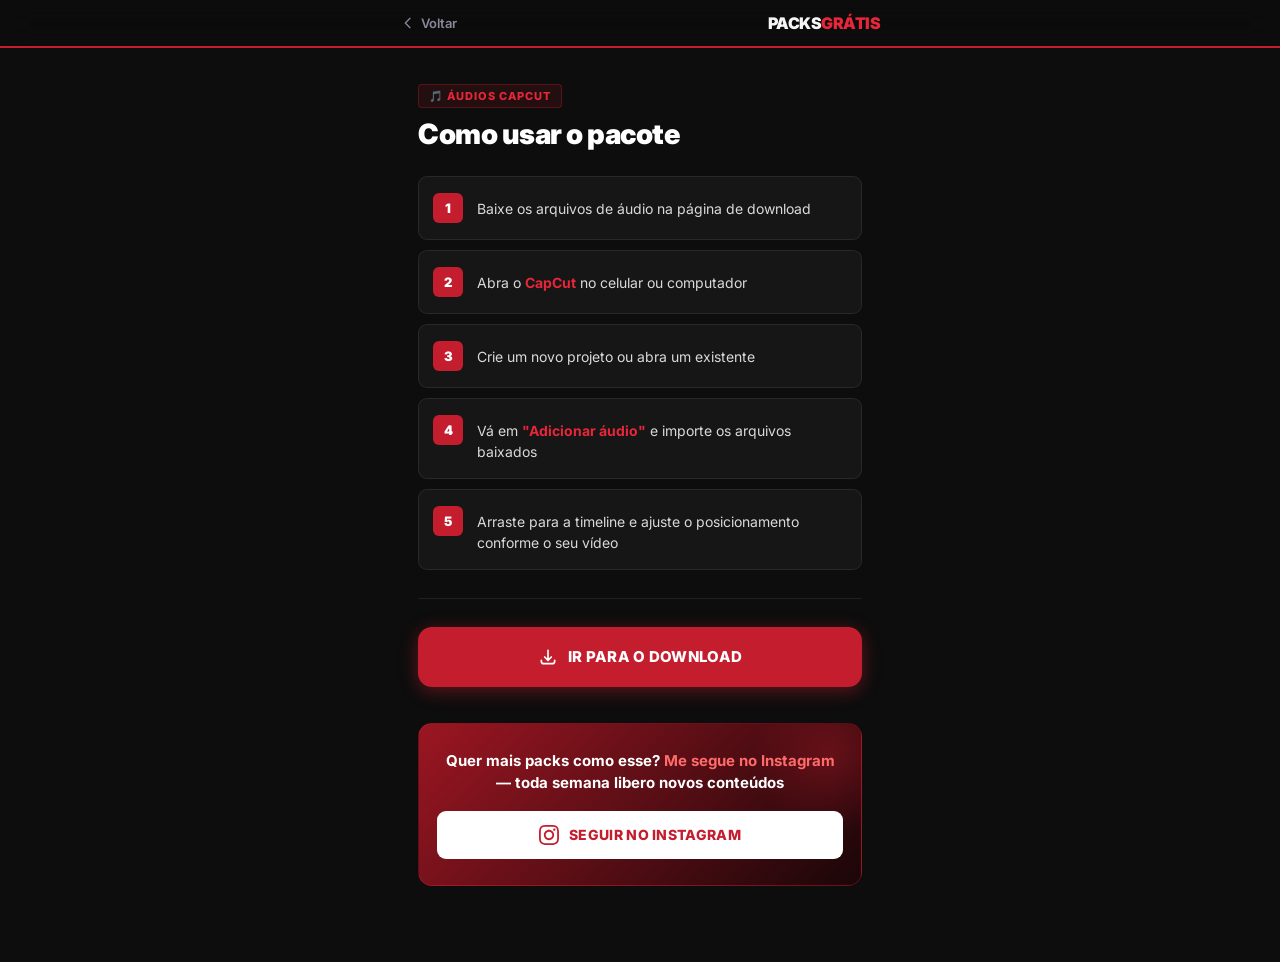
<file: audios-capcut/como-usar/index.html>
<!DOCTYPE html>
<html lang="pt-BR">
<head>
  <meta charset="UTF-8" />
  <meta name="viewport" content="width=device-width, initial-scale=1.0" />
  <meta name="description" content="Como usar o pack de áudios CapCut — passo a passo para importar e usar nos seus vídeos." />
  <title>Como Usar · Áudios CapCut · Packs Grátis</title>
  <link rel="stylesheet" href="../../style.css" />
</head>
<body>

  <header class="topbar">
    <div class="topbar-inner">
      <a href="../index.html" class="back-btn">
        <svg fill="none" stroke="currentColor" stroke-width="2" viewBox="0 0 24 24">
          <path stroke-linecap="round" stroke-linejoin="round" d="M15 19l-7-7 7-7"/>
        </svg>
        Voltar
      </a>
      <span class="topbar-logo">packs<span>grátis</span></span>
    </div>
  </header>

  <main class="container">

    <div class="page-header fade-in">
      <div class="category-tag">🎵 Áudios CapCut</div>
      <h1>Como usar o pacote</h1>
    </div>

    <div class="steps-list">

      <div class="step-item">
        <div class="step-num">1</div>
        <div class="step-text">Baixe os arquivos de áudio na página de download</div>
      </div>

      <div class="step-item">
        <div class="step-num">2</div>
        <div class="step-text">Abra o <strong style="color:var(--accent-l)">CapCut</strong> no celular ou computador</div>
      </div>

      <div class="step-item">
        <div class="step-num">3</div>
        <div class="step-text">Crie um novo projeto ou abra um existente</div>
      </div>

      <div class="step-item">
        <div class="step-num">4</div>
        <div class="step-text">Vá em <strong style="color:var(--accent-l)">"Adicionar áudio"</strong> e importe os arquivos baixados</div>
      </div>

      <div class="step-item">
        <div class="step-num">5</div>
        <div class="step-text">Arraste para a timeline e ajuste o posicionamento conforme o seu vídeo</div>
      </div>

    </div>

    <div class="divider"></div>

    <div style="margin-bottom: 24px;">
      <a href="../download/index.html" id="audios-go-download" class="action-btn primary">
        <svg fill="none" stroke="currentColor" stroke-width="2" viewBox="0 0 24 24" style="width:20px;height:20px;">
          <path stroke-linecap="round" stroke-linejoin="round" d="M4 16v1a3 3 0 003 3h10a3 3 0 003-3v-1m-4-4l-4 4m0 0l-4-4m4 4V4"/>
        </svg>
        Ir para o download
      </a>
    </div>

    <div class="cta-instagram">
      <p>Quer mais packs como esse? <span>Me segue no Instagram</span> — toda semana libero novos conteúdos</p>
      <a href="https://instagram.com/" id="ig-follow-audios-uso" target="_blank" rel="noopener" class="ig-btn">
        <svg width="20" height="20" viewBox="0 0 24 24" fill="currentColor">
          <path d="M12 2.163c3.204 0 3.584.012 4.85.07 3.252.148 4.771 1.691 4.919 4.919.058 1.265.069 1.645.069 4.849 0 3.205-.012 3.584-.069 4.849-.149 3.225-1.664 4.771-4.919 4.919-1.266.058-1.644.07-4.85.07-3.204 0-3.584-.012-4.849-.07-3.26-.149-4.771-1.699-4.919-4.92-.058-1.265-.07-1.644-.07-4.849 0-3.204.013-3.583.07-4.849.149-3.227 1.664-4.771 4.919-4.919 1.266-.057 1.645-.069 4.849-.069zm0-2.163c-3.259 0-3.667.014-4.947.072-4.358.2-6.78 2.618-6.98 6.98-.059 1.281-.073 1.689-.073 4.948 0 3.259.014 3.668.072 4.948.2 4.358 2.618 6.78 6.98 6.98 1.281.058 1.689.072 4.948.072 3.259 0 3.668-.014 4.948-.072 4.354-.2 6.782-2.618 6.979-6.98.059-1.28.073-1.689.073-4.948 0-3.259-.014-3.667-.072-4.947-.196-4.354-2.617-6.78-6.979-6.98-1.281-.059-1.69-.073-4.949-.073zm0 5.838c-3.403 0-6.162 2.759-6.162 6.162s2.759 6.163 6.162 6.163 6.162-2.759 6.162-6.163c0-3.403-2.759-6.162-6.162-6.162zm0 10.162c-2.209 0-4-1.79-4-4 0-2.209 1.791-4 4-4s4 1.791 4 4c0 2.21-1.791 4-4 4zm6.406-11.845c-.796 0-1.441.645-1.441 1.44s.645 1.44 1.441 1.44c.795 0 1.439-.645 1.439-1.44s-.644-1.44-1.439-1.44z"/>
        </svg>
        Seguir no Instagram
      </a>
    </div>

    <div class="spacer"></div>
  </main>

</body>
</html>
</file>
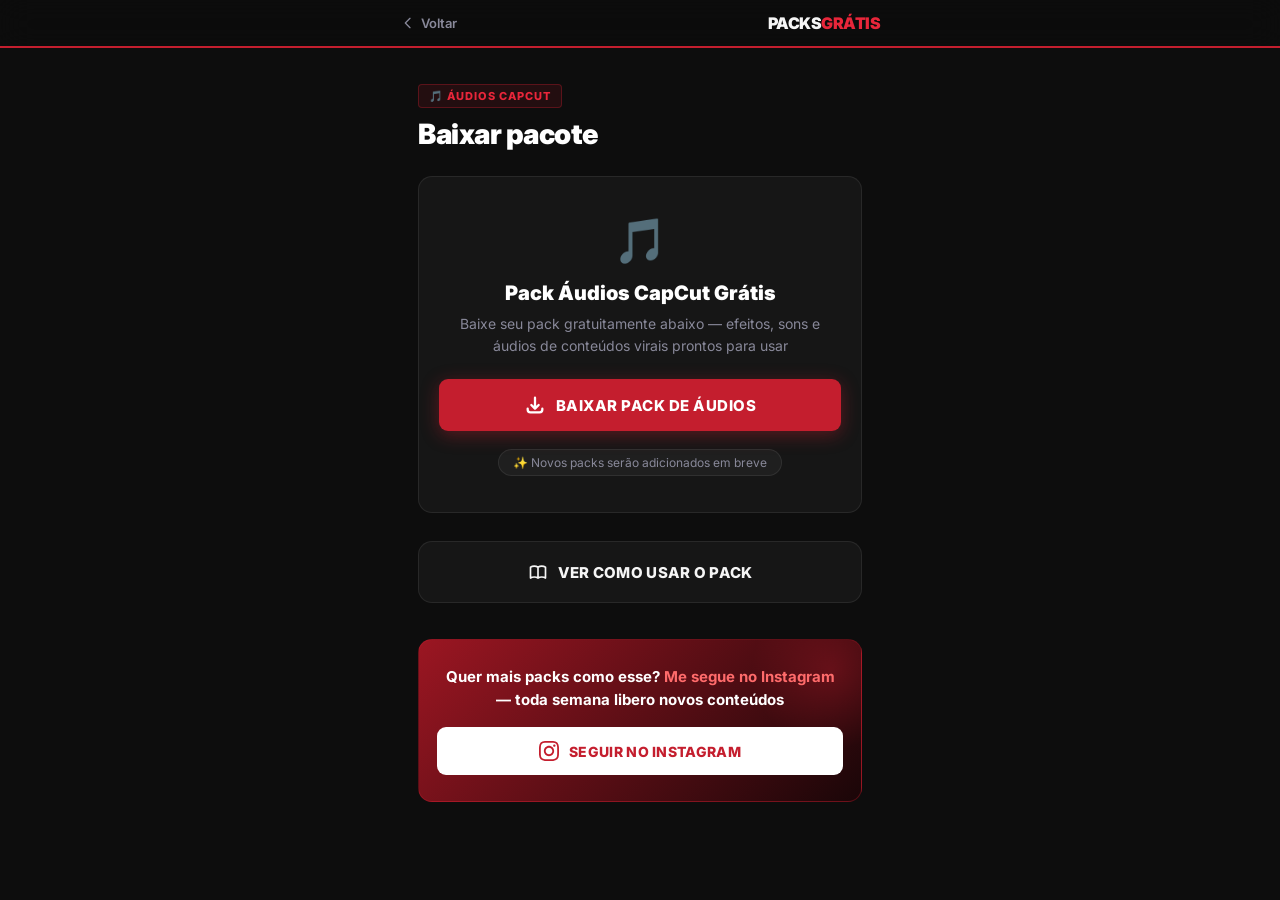
<file: audios-capcut/download/index.html>
<!DOCTYPE html>
<html lang="pt-BR">
<head>
  <meta charset="UTF-8" />
  <meta name="viewport" content="width=device-width, initial-scale=1.0" />
  <meta name="description" content="Baixe agora o pack de áudios gratuito para CapCut — sons e efeitos de conteúdos virais." />
  <title>Download · Áudios CapCut · Packs Grátis</title>
  <link rel="stylesheet" href="../../style.css" />
</head>
<body>

  <header class="topbar">
    <div class="topbar-inner">
      <a href="../index.html" class="back-btn">
        <svg fill="none" stroke="currentColor" stroke-width="2" viewBox="0 0 24 24">
          <path stroke-linecap="round" stroke-linejoin="round" d="M15 19l-7-7 7-7"/>
        </svg>
        Voltar
      </a>
      <span class="topbar-logo">packs<span>grátis</span></span>
    </div>
  </header>

  <main class="container">

    <div class="page-header fade-in">
      <div class="category-tag">🎵 Áudios CapCut</div>
      <h1>Baixar pacote</h1>
    </div>

    <div class="download-box fade-in">
      <span class="download-icon">🎵</span>
      <h2>Pack Áudios CapCut Grátis</h2>
      <p>Baixe seu pack gratuitamente abaixo — efeitos, sons e áudios de conteúdos virais prontos para usar</p>
      <a href="#" id="audios-download-btn" class="download-btn">
        <svg fill="none" stroke="currentColor" stroke-width="2.5" viewBox="0 0 24 24" style="width:22px;height:22px;">
          <path stroke-linecap="round" stroke-linejoin="round" d="M4 16v1a3 3 0 003 3h10a3 3 0 003-3v-1m-4-4l-4 4m0 0l-4-4m4 4V4"/>
        </svg>
        Baixar Pack de Áudios
      </a>
      <div class="soon-tag">✨ Novos packs serão adicionados em breve</div>
    </div>

    <div style="margin-bottom: 24px;">
      <a href="../como-usar/index.html" id="audios-see-how" class="action-btn secondary">
        <svg fill="none" stroke="currentColor" stroke-width="2" viewBox="0 0 24 24" style="width:20px;height:20px;">
          <path stroke-linecap="round" stroke-linejoin="round" d="M12 6.253v13m0-13C10.832 5.477 9.246 5 7.5 5S4.168 5.477 3 6.253v13C4.168 18.477 5.754 18 7.5 18s3.332.477 4.5 1.253m0-13C13.168 5.477 14.754 5 16.5 5c1.747 0 3.332.477 4.5 1.253v13C19.832 18.477 18.247 18 16.5 18c-1.746 0-3.332.477-4.5 1.253"/>
        </svg>
        Ver como usar o pack
      </a>
    </div>

    <div class="cta-instagram">
      <p>Quer mais packs como esse? <span>Me segue no Instagram</span> — toda semana libero novos conteúdos</p>
      <a href="https://instagram.com/" id="ig-follow-audios-dl" target="_blank" rel="noopener" class="ig-btn">
        <svg width="20" height="20" viewBox="0 0 24 24" fill="currentColor">
          <path d="M12 2.163c3.204 0 3.584.012 4.85.07 3.252.148 4.771 1.691 4.919 4.919.058 1.265.069 1.645.069 4.849 0 3.205-.012 3.584-.069 4.849-.149 3.225-1.664 4.771-4.919 4.919-1.266.058-1.644.07-4.85.07-3.204 0-3.584-.012-4.849-.07-3.26-.149-4.771-1.699-4.919-4.92-.058-1.265-.07-1.644-.07-4.849 0-3.204.013-3.583.07-4.849.149-3.227 1.664-4.771 4.919-4.919 1.266-.057 1.645-.069 4.849-.069zm0-2.163c-3.259 0-3.667.014-4.947.072-4.358.2-6.78 2.618-6.98 6.98-.059 1.281-.073 1.689-.073 4.948 0 3.259.014 3.668.072 4.948.2 4.358 2.618 6.78 6.98 6.98 1.281.058 1.689.072 4.948.072 3.259 0 3.668-.014 4.948-.072 4.354-.2 6.782-2.618 6.979-6.98.059-1.28.073-1.689.073-4.948 0-3.259-.014-3.667-.072-4.947-.196-4.354-2.617-6.78-6.979-6.98-1.281-.059-1.69-.073-4.949-.073zm0 5.838c-3.403 0-6.162 2.759-6.162 6.162s2.759 6.163 6.162 6.163 6.162-2.759 6.162-6.163c0-3.403-2.759-6.162-6.162-6.162zm0 10.162c-2.209 0-4-1.79-4-4 0-2.209 1.791-4 4-4s4 1.791 4 4c0 2.21-1.791 4-4 4zm6.406-11.845c-.796 0-1.441.645-1.441 1.44s.645 1.44 1.441 1.44c.795 0 1.439-.645 1.439-1.44s-.644-1.44-1.439-1.44z"/>
        </svg>
        Seguir no Instagram
      </a>
    </div>

    <div class="spacer"></div>
  </main>

</body>
</html>
</file>
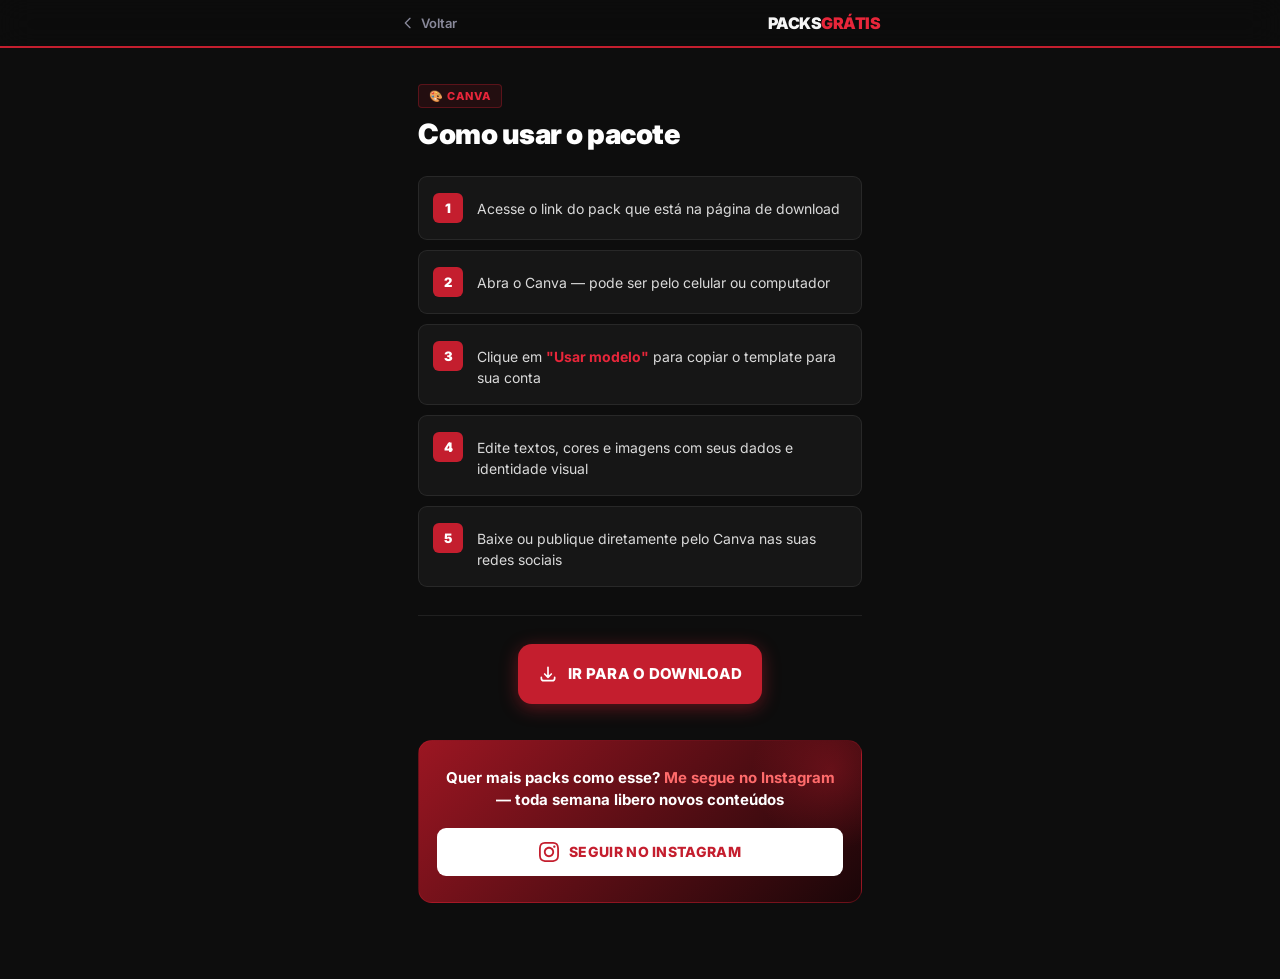
<file: canva/como-usar/index.html>
<!DOCTYPE html>
<html lang="pt-BR">
<head>
  <meta charset="UTF-8" />
  <meta name="viewport" content="width=device-width, initial-scale=1.0" />
  <meta name="description" content="Como usar o pack Canva gratuito — passo a passo simples para editar e publicar seus conteúdos." />
  <title>Como Usar · Pack Canva · Packs Grátis</title>
  <link rel="stylesheet" href="../../style.css" />
</head>
<body>

  <header class="topbar">
    <div class="topbar-inner">
      <a href="../index.html" class="back-btn">
        <svg fill="none" stroke="currentColor" stroke-width="2" viewBox="0 0 24 24">
          <path stroke-linecap="round" stroke-linejoin="round" d="M15 19l-7-7 7-7"/>
        </svg>
        Voltar
      </a>
      <span class="topbar-logo">packs<span>grátis</span></span>
    </div>
  </header>

  <main class="container">

    <div class="page-header fade-in">
      <div class="category-tag">🎨 Canva</div>
      <h1>Como usar o pacote</h1>
    </div>

    <div class="steps-list">

      <div class="step-item">
        <div class="step-num">1</div>
        <div class="step-text">Acesse o link do pack que está na página de download</div>
      </div>

      <div class="step-item">
        <div class="step-num">2</div>
        <div class="step-text">Abra o Canva — pode ser pelo celular ou computador</div>
      </div>

      <div class="step-item">
        <div class="step-num">3</div>
        <div class="step-text">Clique em <strong style="color:var(--accent-l)">"Usar modelo"</strong> para copiar o template para sua conta</div>
      </div>

      <div class="step-item">
        <div class="step-num">4</div>
        <div class="step-text">Edite textos, cores e imagens com seus dados e identidade visual</div>
      </div>

      <div class="step-item">
        <div class="step-num">5</div>
        <div class="step-text">Baixe ou publique diretamente pelo Canva nas suas redes sociais</div>
      </div>

    </div>

    <div class="divider"></div>

    <div style="text-align:center; margin-bottom: 24px;">
      <a href="../download/index.html" id="canva-go-download" class="action-btn primary" style="display:inline-flex; max-width: 320px; margin: 0 auto;">
        <svg fill="none" stroke="currentColor" stroke-width="2" viewBox="0 0 24 24" style="width:20px;height:20px;">
          <path stroke-linecap="round" stroke-linejoin="round" d="M4 16v1a3 3 0 003 3h10a3 3 0 003-3v-1m-4-4l-4 4m0 0l-4-4m4 4V4"/>
        </svg>
        Ir para o download
      </a>
    </div>

    <!-- CTA INSTAGRAM -->
    <div class="cta-instagram">
      <p>Quer mais packs como esse? <span>Me segue no Instagram</span> — toda semana libero novos conteúdos</p>
      <a href="https://instagram.com/" id="ig-follow-canva-uso" target="_blank" rel="noopener" class="ig-btn">
        <svg width="20" height="20" viewBox="0 0 24 24" fill="currentColor">
          <path d="M12 2.163c3.204 0 3.584.012 4.85.07 3.252.148 4.771 1.691 4.919 4.919.058 1.265.069 1.645.069 4.849 0 3.205-.012 3.584-.069 4.849-.149 3.225-1.664 4.771-4.919 4.919-1.266.058-1.644.07-4.85.07-3.204 0-3.584-.012-4.849-.07-3.26-.149-4.771-1.699-4.919-4.92-.058-1.265-.07-1.644-.07-4.849 0-3.204.013-3.583.07-4.849.149-3.227 1.664-4.771 4.919-4.919 1.266-.057 1.645-.069 4.849-.069zm0-2.163c-3.259 0-3.667.014-4.947.072-4.358.2-6.78 2.618-6.98 6.98-.059 1.281-.073 1.689-.073 4.948 0 3.259.014 3.668.072 4.948.2 4.358 2.618 6.78 6.98 6.98 1.281.058 1.689.072 4.948.072 3.259 0 3.668-.014 4.948-.072 4.354-.2 6.782-2.618 6.979-6.98.059-1.28.073-1.689.073-4.948 0-3.259-.014-3.667-.072-4.947-.196-4.354-2.617-6.78-6.979-6.98-1.281-.059-1.69-.073-4.949-.073zm0 5.838c-3.403 0-6.162 2.759-6.162 6.162s2.759 6.163 6.162 6.163 6.162-2.759 6.162-6.163c0-3.403-2.759-6.162-6.162-6.162zm0 10.162c-2.209 0-4-1.79-4-4 0-2.209 1.791-4 4-4s4 1.791 4 4c0 2.21-1.791 4-4 4zm6.406-11.845c-.796 0-1.441.645-1.441 1.44s.645 1.44 1.441 1.44c.795 0 1.439-.645 1.439-1.44s-.644-1.44-1.439-1.44z"/>
        </svg>
        Seguir no Instagram
      </a>
    </div>

    <div class="spacer"></div>
  </main>

</body>
</html>
</file>
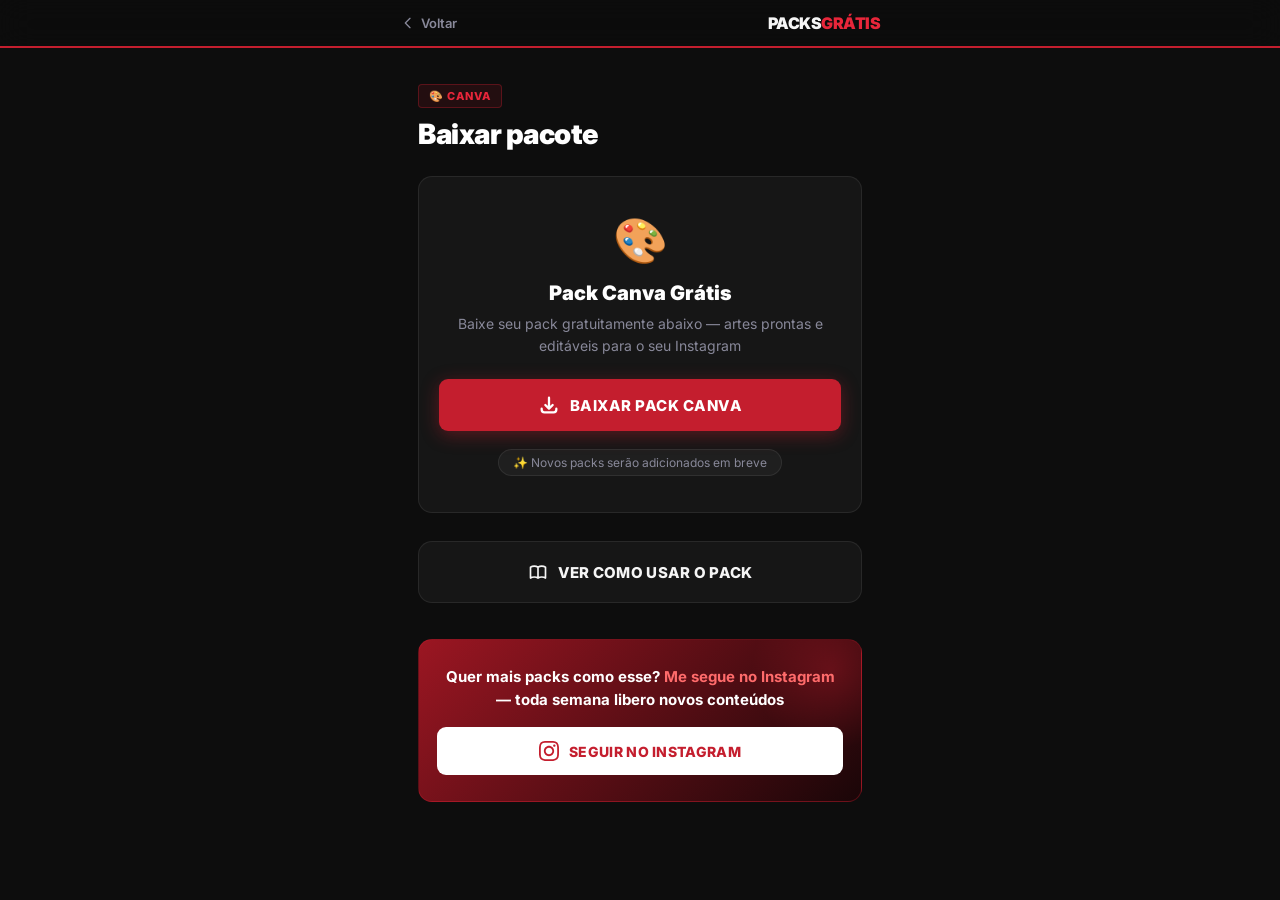
<file: canva/download/index.html>
<!DOCTYPE html>
<html lang="pt-BR">
<head>
  <meta charset="UTF-8" />
  <meta name="viewport" content="width=device-width, initial-scale=1.0" />
  <meta name="description" content="Baixe agora o pack Canva gratuito com artes prontas e editáveis para Instagram." />
  <title>Download · Pack Canva · Packs Grátis</title>
  <link rel="stylesheet" href="../../style.css" />
</head>
<body>

  <header class="topbar">
    <div class="topbar-inner">
      <a href="../index.html" class="back-btn">
        <svg fill="none" stroke="currentColor" stroke-width="2" viewBox="0 0 24 24">
          <path stroke-linecap="round" stroke-linejoin="round" d="M15 19l-7-7 7-7"/>
        </svg>
        Voltar
      </a>
      <span class="topbar-logo">packs<span>grátis</span></span>
    </div>
  </header>

  <main class="container">

    <div class="page-header fade-in">
      <div class="category-tag">🎨 Canva</div>
      <h1>Baixar pacote</h1>
    </div>

    <div class="download-box fade-in">
      <span class="download-icon">🎨</span>
      <h2>Pack Canva Grátis</h2>
      <p>Baixe seu pack gratuitamente abaixo — artes prontas e editáveis para o seu Instagram</p>
      <a href="#" id="canva-download-btn" class="download-btn">
        <svg fill="none" stroke="currentColor" stroke-width="2.5" viewBox="0 0 24 24" style="width:22px;height:22px;">
          <path stroke-linecap="round" stroke-linejoin="round" d="M4 16v1a3 3 0 003 3h10a3 3 0 003-3v-1m-4-4l-4 4m0 0l-4-4m4 4V4"/>
        </svg>
        Baixar Pack Canva
      </a>
      <div class="soon-tag">✨ Novos packs serão adicionados em breve</div>
    </div>

    <div style="margin-bottom: 24px;">
      <a href="../como-usar/index.html" id="canva-see-how" class="action-btn secondary">
        <svg fill="none" stroke="currentColor" stroke-width="2" viewBox="0 0 24 24" style="width:20px;height:20px;">
          <path stroke-linecap="round" stroke-linejoin="round" d="M12 6.253v13m0-13C10.832 5.477 9.246 5 7.5 5S4.168 5.477 3 6.253v13C4.168 18.477 5.754 18 7.5 18s3.332.477 4.5 1.253m0-13C13.168 5.477 14.754 5 16.5 5c1.747 0 3.332.477 4.5 1.253v13C19.832 18.477 18.247 18 16.5 18c-1.746 0-3.332.477-4.5 1.253"/>
        </svg>
        Ver como usar o pack
      </a>
    </div>

    <!-- CTA INSTAGRAM -->
    <div class="cta-instagram">
      <p>Quer mais packs como esse? <span>Me segue no Instagram</span> — toda semana libero novos conteúdos</p>
      <a href="https://instagram.com/" id="ig-follow-canva-dl" target="_blank" rel="noopener" class="ig-btn">
        <svg width="20" height="20" viewBox="0 0 24 24" fill="currentColor">
          <path d="M12 2.163c3.204 0 3.584.012 4.85.07 3.252.148 4.771 1.691 4.919 4.919.058 1.265.069 1.645.069 4.849 0 3.205-.012 3.584-.069 4.849-.149 3.225-1.664 4.771-4.919 4.919-1.266.058-1.644.07-4.85.07-3.204 0-3.584-.012-4.849-.07-3.26-.149-4.771-1.699-4.919-4.92-.058-1.265-.07-1.644-.07-4.849 0-3.204.013-3.583.07-4.849.149-3.227 1.664-4.771 4.919-4.919 1.266-.057 1.645-.069 4.849-.069zm0-2.163c-3.259 0-3.667.014-4.947.072-4.358.2-6.78 2.618-6.98 6.98-.059 1.281-.073 1.689-.073 4.948 0 3.259.014 3.668.072 4.948.2 4.358 2.618 6.78 6.98 6.98 1.281.058 1.689.072 4.948.072 3.259 0 3.668-.014 4.948-.072 4.354-.2 6.782-2.618 6.979-6.98.059-1.28.073-1.689.073-4.948 0-3.259-.014-3.667-.072-4.947-.196-4.354-2.617-6.78-6.979-6.98-1.281-.059-1.69-.073-4.949-.073zm0 5.838c-3.403 0-6.162 2.759-6.162 6.162s2.759 6.163 6.162 6.163 6.162-2.759 6.162-6.163c0-3.403-2.759-6.162-6.162-6.162zm0 10.162c-2.209 0-4-1.79-4-4 0-2.209 1.791-4 4-4s4 1.791 4 4c0 2.21-1.791 4-4 4zm6.406-11.845c-.796 0-1.441.645-1.441 1.44s.645 1.44 1.441 1.44c.795 0 1.439-.645 1.439-1.44s-.644-1.44-1.439-1.44z"/>
        </svg>
        Seguir no Instagram
      </a>
    </div>

    <div class="spacer"></div>
  </main>

</body>
</html>
</file>
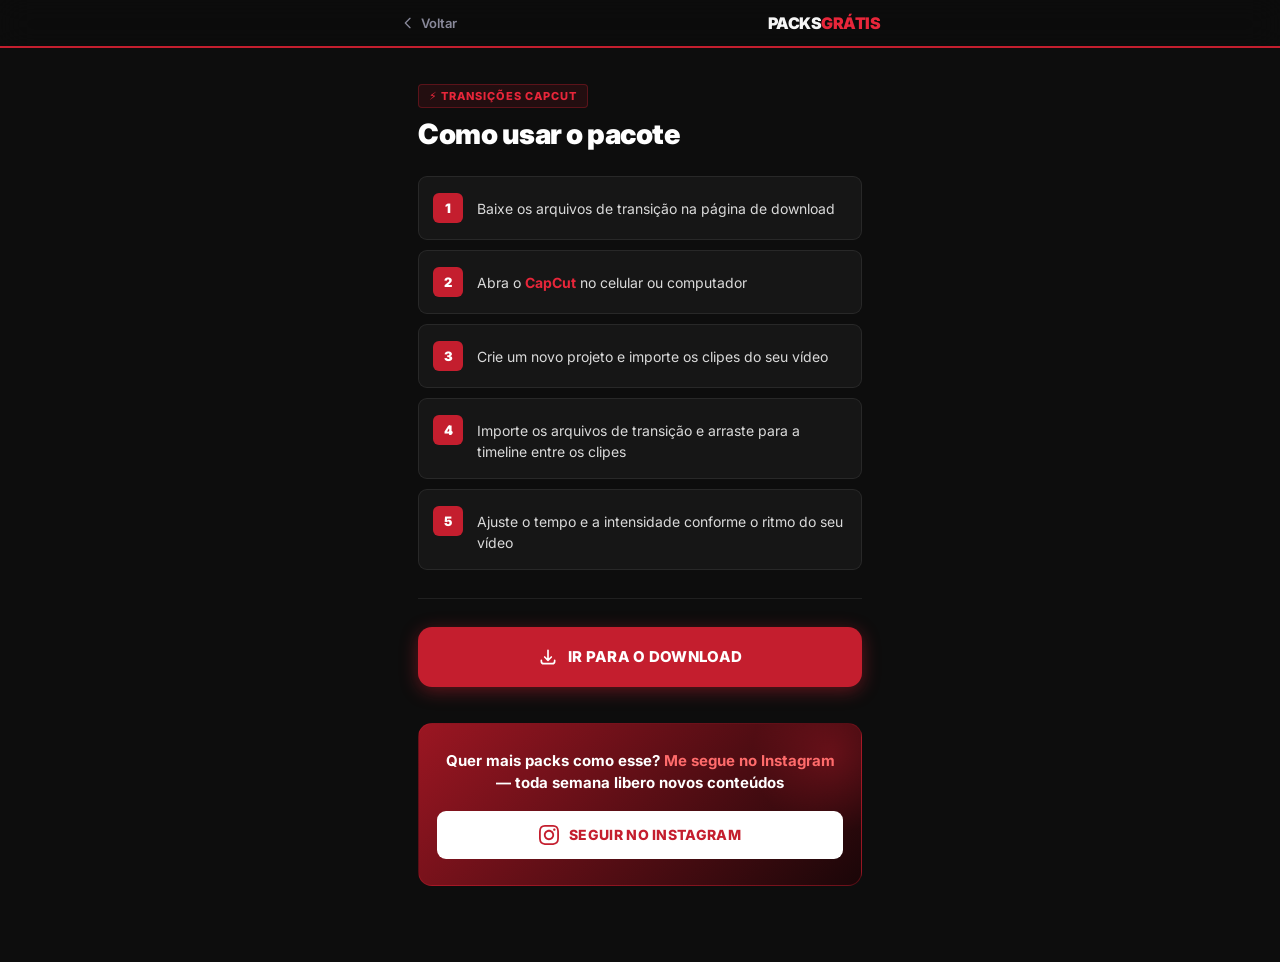
<file: transicoes-capcut/como-usar/index.html>
<!DOCTYPE html>
<html lang="pt-BR">
<head>
  <meta charset="UTF-8" />
  <meta name="viewport" content="width=device-width, initial-scale=1.0" />
  <meta name="description" content="Como usar o pack de transições CapCut — passo a passo para importar e aplicar nos seus vídeos." />
  <title>Como Usar · Transições CapCut · Packs Grátis</title>
  <link rel="stylesheet" href="../../style.css" />
</head>
<body>

  <header class="topbar">
    <div class="topbar-inner">
      <a href="../index.html" class="back-btn">
        <svg fill="none" stroke="currentColor" stroke-width="2" viewBox="0 0 24 24">
          <path stroke-linecap="round" stroke-linejoin="round" d="M15 19l-7-7 7-7"/>
        </svg>
        Voltar
      </a>
      <span class="topbar-logo">packs<span>grátis</span></span>
    </div>
  </header>

  <main class="container">

    <div class="page-header fade-in">
      <div class="category-tag">⚡ Transições CapCut</div>
      <h1>Como usar o pacote</h1>
    </div>

    <div class="steps-list">

      <div class="step-item">
        <div class="step-num">1</div>
        <div class="step-text">Baixe os arquivos de transição na página de download</div>
      </div>

      <div class="step-item">
        <div class="step-num">2</div>
        <div class="step-text">Abra o <strong style="color:var(--accent-l)">CapCut</strong> no celular ou computador</div>
      </div>

      <div class="step-item">
        <div class="step-num">3</div>
        <div class="step-text">Crie um novo projeto e importe os clipes do seu vídeo</div>
      </div>

      <div class="step-item">
        <div class="step-num">4</div>
        <div class="step-text">Importe os arquivos de transição e arraste para a timeline entre os clipes</div>
      </div>

      <div class="step-item">
        <div class="step-num">5</div>
        <div class="step-text">Ajuste o tempo e a intensidade conforme o ritmo do seu vídeo</div>
      </div>

    </div>

    <div class="divider"></div>

    <div style="margin-bottom: 24px;">
      <a href="../download/index.html" id="transicoes-go-download" class="action-btn primary">
        <svg fill="none" stroke="currentColor" stroke-width="2" viewBox="0 0 24 24" style="width:20px;height:20px;">
          <path stroke-linecap="round" stroke-linejoin="round" d="M4 16v1a3 3 0 003 3h10a3 3 0 003-3v-1m-4-4l-4 4m0 0l-4-4m4 4V4"/>
        </svg>
        Ir para o download
      </a>
    </div>

    <div class="cta-instagram">
      <p>Quer mais packs como esse? <span>Me segue no Instagram</span> — toda semana libero novos conteúdos</p>
      <a href="https://instagram.com/" id="ig-follow-transicoes-uso" target="_blank" rel="noopener" class="ig-btn">
        <svg width="20" height="20" viewBox="0 0 24 24" fill="currentColor">
          <path d="M12 2.163c3.204 0 3.584.012 4.85.07 3.252.148 4.771 1.691 4.919 4.919.058 1.265.069 1.645.069 4.849 0 3.205-.012 3.584-.069 4.849-.149 3.225-1.664 4.771-4.919 4.919-1.266.058-1.644.07-4.85.07-3.204 0-3.584-.012-4.849-.07-3.26-.149-4.771-1.699-4.919-4.92-.058-1.265-.07-1.644-.07-4.849 0-3.204.013-3.583.07-4.849.149-3.227 1.664-4.771 4.919-4.919 1.266-.057 1.645-.069 4.849-.069zm0-2.163c-3.259 0-3.667.014-4.947.072-4.358.2-6.78 2.618-6.98 6.98-.059 1.281-.073 1.689-.073 4.948 0 3.259.014 3.668.072 4.948.2 4.358 2.618 6.78 6.98 6.98 1.281.058 1.689.072 4.948.072 3.259 0 3.668-.014 4.948-.072 4.354-.2 6.782-2.618 6.979-6.98.059-1.28.073-1.689.073-4.948 0-3.259-.014-3.667-.072-4.947-.196-4.354-2.617-6.78-6.979-6.98-1.281-.059-1.69-.073-4.949-.073zm0 5.838c-3.403 0-6.162 2.759-6.162 6.162s2.759 6.163 6.162 6.163 6.162-2.759 6.162-6.163c0-3.403-2.759-6.162-6.162-6.162zm0 10.162c-2.209 0-4-1.79-4-4 0-2.209 1.791-4 4-4s4 1.791 4 4c0 2.21-1.791 4-4 4zm6.406-11.845c-.796 0-1.441.645-1.441 1.44s.645 1.44 1.441 1.44c.795 0 1.439-.645 1.439-1.44s-.644-1.44-1.439-1.44z"/>
        </svg>
        Seguir no Instagram
      </a>
    </div>

    <div class="spacer"></div>
  </main>

</body>
</html>
</file>
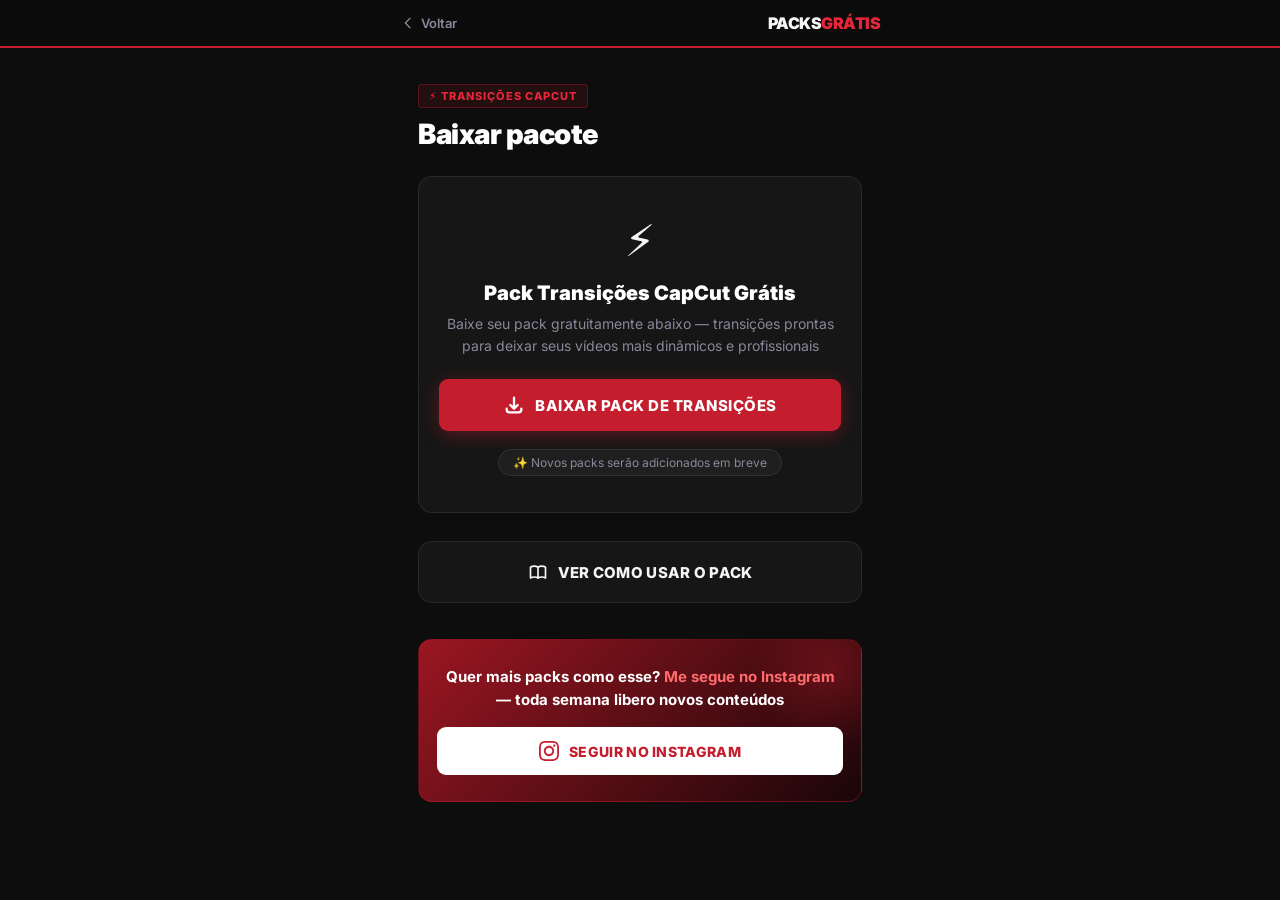
<file: transicoes-capcut/download/index.html>
<!DOCTYPE html>
<html lang="pt-BR">
<head>
  <meta charset="UTF-8" />
  <meta name="viewport" content="width=device-width, initial-scale=1.0" />
  <meta name="description" content="Baixe agora o pack de transições gratuito para CapCut — deixe seus vídeos mais dinâmicos e profissionais." />
  <title>Download · Transições CapCut · Packs Grátis</title>
  <link rel="stylesheet" href="../../style.css" />
</head>
<body>

  <header class="topbar">
    <div class="topbar-inner">
      <a href="../index.html" class="back-btn">
        <svg fill="none" stroke="currentColor" stroke-width="2" viewBox="0 0 24 24">
          <path stroke-linecap="round" stroke-linejoin="round" d="M15 19l-7-7 7-7"/>
        </svg>
        Voltar
      </a>
      <span class="topbar-logo">packs<span>grátis</span></span>
    </div>
  </header>

  <main class="container">

    <div class="page-header fade-in">
      <div class="category-tag">⚡ Transições CapCut</div>
      <h1>Baixar pacote</h1>
    </div>

    <div class="download-box fade-in">
      <span class="download-icon">⚡</span>
      <h2>Pack Transições CapCut Grátis</h2>
      <p>Baixe seu pack gratuitamente abaixo — transições prontas para deixar seus vídeos mais dinâmicos e profissionais</p>
      <a href="#" id="transicoes-download-btn" class="download-btn">
        <svg fill="none" stroke="currentColor" stroke-width="2.5" viewBox="0 0 24 24" style="width:22px;height:22px;">
          <path stroke-linecap="round" stroke-linejoin="round" d="M4 16v1a3 3 0 003 3h10a3 3 0 003-3v-1m-4-4l-4 4m0 0l-4-4m4 4V4"/>
        </svg>
        Baixar Pack de Transições
      </a>
      <div class="soon-tag">✨ Novos packs serão adicionados em breve</div>
    </div>

    <div style="margin-bottom: 24px;">
      <a href="../como-usar/index.html" id="transicoes-see-how" class="action-btn secondary">
        <svg fill="none" stroke="currentColor" stroke-width="2" viewBox="0 0 24 24" style="width:20px;height:20px;">
          <path stroke-linecap="round" stroke-linejoin="round" d="M12 6.253v13m0-13C10.832 5.477 9.246 5 7.5 5S4.168 5.477 3 6.253v13C4.168 18.477 5.754 18 7.5 18s3.332.477 4.5 1.253m0-13C13.168 5.477 14.754 5 16.5 5c1.747 0 3.332.477 4.5 1.253v13C19.832 18.477 18.247 18 16.5 18c-1.746 0-3.332.477-4.5 1.253"/>
        </svg>
        Ver como usar o pack
      </a>
    </div>

    <div class="cta-instagram">
      <p>Quer mais packs como esse? <span>Me segue no Instagram</span> — toda semana libero novos conteúdos</p>
      <a href="https://instagram.com/" id="ig-follow-transicoes-dl" target="_blank" rel="noopener" class="ig-btn">
        <svg width="20" height="20" viewBox="0 0 24 24" fill="currentColor">
          <path d="M12 2.163c3.204 0 3.584.012 4.85.07 3.252.148 4.771 1.691 4.919 4.919.058 1.265.069 1.645.069 4.849 0 3.205-.012 3.584-.069 4.849-.149 3.225-1.664 4.771-4.919 4.919-1.266.058-1.644.07-4.85.07-3.204 0-3.584-.012-4.849-.07-3.26-.149-4.771-1.699-4.919-4.92-.058-1.265-.07-1.644-.07-4.849 0-3.204.013-3.583.07-4.849.149-3.227 1.664-4.771 4.919-4.919 1.266-.057 1.645-.069 4.849-.069zm0-2.163c-3.259 0-3.667.014-4.947.072-4.358.2-6.78 2.618-6.98 6.98-.059 1.281-.073 1.689-.073 4.948 0 3.259.014 3.668.072 4.948.2 4.358 2.618 6.78 6.98 6.98 1.281.058 1.689.072 4.948.072 3.259 0 3.668-.014 4.948-.072 4.354-.2 6.782-2.618 6.979-6.98.059-1.28.073-1.689.073-4.948 0-3.259-.014-3.667-.072-4.947-.196-4.354-2.617-6.78-6.979-6.98-1.281-.059-1.69-.073-4.949-.073zm0 5.838c-3.403 0-6.162 2.759-6.162 6.162s2.759 6.163 6.162 6.163 6.162-2.759 6.162-6.163c0-3.403-2.759-6.162-6.162-6.162zm0 10.162c-2.209 0-4-1.79-4-4 0-2.209 1.791-4 4-4s4 1.791 4 4c0 2.21-1.791 4-4 4zm6.406-11.845c-.796 0-1.441.645-1.441 1.44s.645 1.44 1.441 1.44c.795 0 1.439-.645 1.439-1.44s-.644-1.44-1.439-1.44z"/>
        </svg>
        Seguir no Instagram
      </a>
    </div>

    <div class="spacer"></div>
  </main>

</body>
</html>
</file>
<file: style.css>
@import url('https://fonts.googleapis.com/css2?family=Inter:wght@300;400;500;600;700;800;900&display=swap');

/* ===== RESET & BASE ===== */
*, *::before, *::after { box-sizing: border-box; margin: 0; padding: 0; }

:root {
  --bg:          #0D0D0D;
  --bg-card:     #161616;
  --bg-hover:    #1F1F1F;
  --border:      rgba(255,255,255,0.08);
  --text:        #F5F5F5;
  --muted:       #888899;

  /* ── Red palette ── */
  --accent:      #C41E2E;
  --accent-l:    #E8263A;
  --accent-d:    #9B1622;
  --accent-glow: rgba(196, 30, 46, 0.4);
  --accent-soft: rgba(196, 30, 46, 0.12);
  --accent-border: rgba(196, 30, 46, 0.35);

  --green:       #22C55E;
  --radius:      14px;
  --radius-sm:   9px;
  --transition:  0.2s cubic-bezier(.4,0,.2,1);
}

html { scroll-behavior: smooth; }

body {
  font-family: 'Inter', system-ui, sans-serif;
  background: var(--bg);
  color: var(--text);
  min-height: 100vh;
  -webkit-font-smoothing: antialiased;
}

a { text-decoration: none; color: inherit; }
img { max-width: 100%; }

/* ===== LAYOUT ===== */
.container {
  width: 100%;
  max-width: 480px;
  margin: 0 auto;
  padding: 0 18px;
}

/* ===== TOPBAR ===== */
.topbar {
  position: sticky;
  top: 0;
  z-index: 100;
  background: rgba(13,13,13,0.92);
  backdrop-filter: blur(16px);
  -webkit-backdrop-filter: blur(16px);
  border-bottom: 2px solid var(--accent);
  padding: 13px 18px;
}

.topbar-inner {
  max-width: 480px;
  margin: 0 auto;
  display: flex;
  align-items: center;
  justify-content: space-between;
}

.topbar-logo {
  font-size: 16px;
  font-weight: 900;
  letter-spacing: -0.5px;
  color: var(--text);
  text-transform: uppercase;
}

.topbar-logo span { color: var(--accent-l); }

.back-btn {
  display: flex;
  align-items: center;
  gap: 5px;
  font-size: 13px;
  font-weight: 600;
  color: var(--muted);
  transition: color var(--transition);
}
.back-btn:hover { color: var(--text); }
.back-btn svg { width: 16px; height: 16px; }

/* ===== HERO ===== */
.hero {
  padding: 52px 0 36px;
  text-align: center;
  position: relative;
  overflow: hidden;
}

.hero::before {
  content: '';
  position: absolute;
  top: -40px; left: 50%;
  transform: translateX(-50%);
  width: 360px; height: 360px;
  background: radial-gradient(circle, var(--accent-glow) 0%, transparent 68%);
  pointer-events: none;
}

.hero-badge {
  display: inline-flex;
  align-items: center;
  gap: 7px;
  background: var(--accent);
  color: #fff;
  font-size: 11px;
  font-weight: 800;
  letter-spacing: 1px;
  text-transform: uppercase;
  padding: 6px 14px;
  border-radius: 4px;
  margin-bottom: 22px;
}

.hero-badge::before {
  content: '';
  width: 6px; height: 6px;
  background: #fff;
  border-radius: 50%;
  animation: pulse-dot 1.8s ease-in-out infinite;
}

@keyframes pulse-dot {
  0%, 100% { opacity: 1; transform: scale(1); }
  50% { opacity: 0.4; transform: scale(0.65); }
}

.hero h1 {
  font-size: clamp(26px, 7.5vw, 34px);
  font-weight: 900;
  line-height: 1.15;
  letter-spacing: -0.6px;
  margin-bottom: 14px;
  color: #fff;
}

.hero h1 em {
  font-style: normal;
  color: var(--accent-l);
}

.hero p {
  font-size: 15px;
  line-height: 1.65;
  color: var(--muted);
  max-width: 340px;
  margin: 0 auto;
}

/* ===== SECTION LABEL ===== */
.section-label {
  font-size: 10px;
  font-weight: 800;
  letter-spacing: 1.5px;
  text-transform: uppercase;
  color: var(--accent-l);
  margin-bottom: 14px;
  padding-left: 2px;
  display: flex;
  align-items: center;
  gap: 8px;
}

.section-label::before {
  content: '';
  width: 20px; height: 2px;
  background: var(--accent);
  border-radius: 2px;
  display: inline-block;
}

/* ===== CATEGORY CARDS ===== */
.cards-grid {
  display: flex;
  flex-direction: column;
  gap: 12px;
  padding-bottom: 8px;
}

.card-link {
  display: flex;
  align-items: center;
  gap: 16px;
  background: var(--bg-card);
  border: 1px solid var(--border);
  border-left: 3px solid var(--accent);
  border-radius: var(--radius);
  padding: 20px 18px;
  cursor: pointer;
  transition: background var(--transition), border-color var(--transition), transform var(--transition), box-shadow var(--transition);
  position: relative;
  overflow: hidden;
}

.card-link::after {
  content: '';
  position: absolute;
  inset: 0;
  background: linear-gradient(120deg, var(--accent-soft) 0%, transparent 60%);
  opacity: 0;
  transition: opacity var(--transition);
}

.card-link:hover {
  background: var(--bg-hover);
  border-color: var(--accent);
  border-left-color: var(--accent);
  transform: translateY(-2px);
  box-shadow: 0 6px 24px rgba(0,0,0,0.45), 0 0 0 1px var(--accent-border);
}

.card-link:hover::after { opacity: 1; }
.card-link:active { transform: translateY(0); }

.card-icon {
  width: 50px;
  height: 50px;
  border-radius: 12px;
  display: flex;
  align-items: center;
  justify-content: center;
  font-size: 22px;
  flex-shrink: 0;
  position: relative;
  z-index: 1;
  background: var(--accent-soft);
  border: 1px solid var(--accent-border);
}

.card-icon.purple { background: var(--accent-soft); border-color: var(--accent-border); }
.card-icon.green  { background: rgba(34,197,94,0.1); border-color: rgba(34,197,94,0.22); }
.card-icon.blue   { background: rgba(59,130,246,0.1); border-color: rgba(59,130,246,0.22); }

.card-body {
  flex: 1;
  position: relative;
  z-index: 1;
}

.card-title {
  font-size: 15px;
  font-weight: 800;
  margin-bottom: 3px;
  color: var(--text);
}

.card-desc {
  font-size: 12px;
  color: var(--muted);
  line-height: 1.45;
}

.card-arrow {
  color: var(--accent);
  transition: transform var(--transition);
  position: relative;
  z-index: 1;
}

.card-link:hover .card-arrow { transform: translateX(4px); }

/* ===== ACTION BUTTONS ===== */
.action-grid {
  display: flex;
  flex-direction: column;
  gap: 12px;
}

.action-btn {
  display: flex;
  align-items: center;
  justify-content: center;
  gap: 10px;
  padding: 20px;
  border-radius: var(--radius);
  font-size: 15px;
  font-weight: 800;
  cursor: pointer;
  transition: all var(--transition);
  text-transform: uppercase;
  letter-spacing: 0.3px;
  border: none;
}

.action-btn.primary {
  background: var(--accent);
  color: #fff;
  box-shadow: 0 4px 18px rgba(196,30,46,0.45);
}

.action-btn.primary:hover {
  background: var(--accent-l);
  box-shadow: 0 8px 28px rgba(196,30,46,0.6);
  transform: translateY(-2px);
}

.action-btn.secondary {
  background: var(--bg-card);
  color: var(--text);
  border: 1px solid var(--border);
}

.action-btn.secondary:hover {
  background: var(--bg-hover);
  border-color: var(--accent-border);
  transform: translateY(-2px);
}

.action-btn:active { transform: translateY(0); }
.action-btn svg { width: 20px; height: 20px; }

/* ===== DESCRIPTION BOX ===== */
.desc-box {
  background: var(--bg-card);
  border: 1px solid var(--border);
  border-left: 3px solid var(--accent);
  border-radius: var(--radius-sm);
  padding: 18px;
  margin-bottom: 28px;
  font-size: 14px;
  line-height: 1.7;
  color: rgba(245,245,245,0.8);
}

/* ===== STEPS ===== */
.steps-list {
  display: flex;
  flex-direction: column;
  gap: 10px;
}

.step-item {
  display: flex;
  align-items: flex-start;
  gap: 14px;
  background: var(--bg-card);
  border: 1px solid var(--border);
  border-radius: var(--radius-sm);
  padding: 16px 14px;
  animation: fadeUp 0.4s ease both;
}

.step-item:nth-child(1) { animation-delay: 0.05s; }
.step-item:nth-child(2) { animation-delay: 0.10s; }
.step-item:nth-child(3) { animation-delay: 0.15s; }
.step-item:nth-child(4) { animation-delay: 0.20s; }
.step-item:nth-child(5) { animation-delay: 0.25s; }

@keyframes fadeUp {
  from { opacity: 0; transform: translateY(12px); }
  to   { opacity: 1; transform: translateY(0); }
}

.step-num {
  width: 30px; height: 30px;
  min-width: 30px;
  border-radius: 6px;
  background: var(--accent);
  color: #fff;
  font-size: 13px;
  font-weight: 900;
  display: flex;
  align-items: center;
  justify-content: center;
}

.step-text {
  font-size: 14px;
  line-height: 1.5;
  color: rgba(245,245,245,0.88);
  padding-top: 5px;
}

/* ===== DOWNLOAD BOX ===== */
.download-box {
  text-align: center;
  padding: 36px 20px;
  background: var(--bg-card);
  border: 1px solid var(--border);
  border-radius: var(--radius);
  margin-bottom: 28px;
}

.download-icon {
  font-size: 44px;
  margin-bottom: 14px;
  display: block;
}

.download-box h2 {
  font-size: 20px;
  font-weight: 900;
  margin-bottom: 8px;
  color: #fff;
}

.download-box p {
  font-size: 14px;
  color: var(--muted);
  margin-bottom: 22px;
  line-height: 1.6;
}

.download-btn {
  display: inline-flex;
  align-items: center;
  justify-content: center;
  gap: 10px;
  background: var(--accent);
  color: #fff;
  font-size: 15px;
  font-weight: 800;
  padding: 15px 28px;
  border-radius: var(--radius-sm);
  border: none;
  cursor: pointer;
  transition: all var(--transition);
  box-shadow: 0 4px 18px rgba(196,30,46,0.4);
  width: 100%;
  text-transform: uppercase;
  letter-spacing: 0.5px;
}

.download-btn:hover {
  background: var(--accent-l);
  box-shadow: 0 8px 26px rgba(196,30,46,0.55);
  transform: translateY(-2px);
}

.soon-tag {
  display: inline-block;
  margin-top: 18px;
  font-size: 12px;
  color: var(--muted);
  background: rgba(255,255,255,0.04);
  border: 1px solid var(--border);
  padding: 5px 14px;
  border-radius: 100px;
}

/* ===== CTA INSTAGRAM ===== */
.cta-instagram {
  background: linear-gradient(135deg, var(--accent-d) 0%, #1A0608 100%);
  border: 1px solid var(--accent-border);
  border-radius: var(--radius);
  padding: 26px 18px;
  text-align: center;
  margin-top: 36px;
  margin-bottom: 28px;
  position: relative;
  overflow: hidden;
}

.cta-instagram::before {
  content: '';
  position: absolute;
  top: -50px; right: -50px;
  width: 160px; height: 160px;
  background: radial-gradient(circle, rgba(196,30,46,0.3) 0%, transparent 70%);
  pointer-events: none;
}

.cta-instagram p {
  font-size: 15px;
  font-weight: 700;
  color: #fff;
  line-height: 1.5;
  margin-bottom: 16px;
  position: relative;
  z-index: 1;
}

.cta-instagram p span { color: #FF6B6B; }

.ig-btn {
  display: inline-flex;
  align-items: center;
  justify-content: center;
  gap: 10px;
  background: #fff;
  color: var(--accent);
  font-size: 14px;
  font-weight: 800;
  padding: 14px 24px;
  border-radius: var(--radius-sm);
  border: none;
  cursor: pointer;
  transition: all var(--transition);
  width: 100%;
  position: relative;
  z-index: 1;
  text-transform: uppercase;
  letter-spacing: 0.3px;
}

.ig-btn:hover {
  background: #F5F5F5;
  transform: translateY(-2px);
  box-shadow: 0 6px 20px rgba(0,0,0,0.3);
}

/* ===== PAGE HEADER ===== */
.page-header {
  padding: 36px 0 24px;
}

.page-header .category-tag {
  display: inline-flex;
  align-items: center;
  gap: 6px;
  font-size: 11px;
  font-weight: 800;
  letter-spacing: 1px;
  text-transform: uppercase;
  color: var(--accent-l);
  margin-bottom: 10px;
  background: var(--accent-soft);
  padding: 4px 10px;
  border-radius: 4px;
  border: 1px solid var(--accent-border);
}

.page-header h1 {
  font-size: clamp(22px, 6vw, 28px);
  font-weight: 900;
  letter-spacing: -0.5px;
  line-height: 1.2;
  color: #fff;
}

/* ===== DIVIDER ===== */
.divider {
  height: 1px;
  background: var(--border);
  margin: 28px 0;
}

/* ===== FOOTER SPACER ===== */
.spacer { height: 48px; }

/* ===== ANIMATIONS ===== */
.fade-in { animation: fadeUp 0.5s ease both; }
.fade-in-delay { animation: fadeUp 0.5s ease 0.1s both; }
</file>
